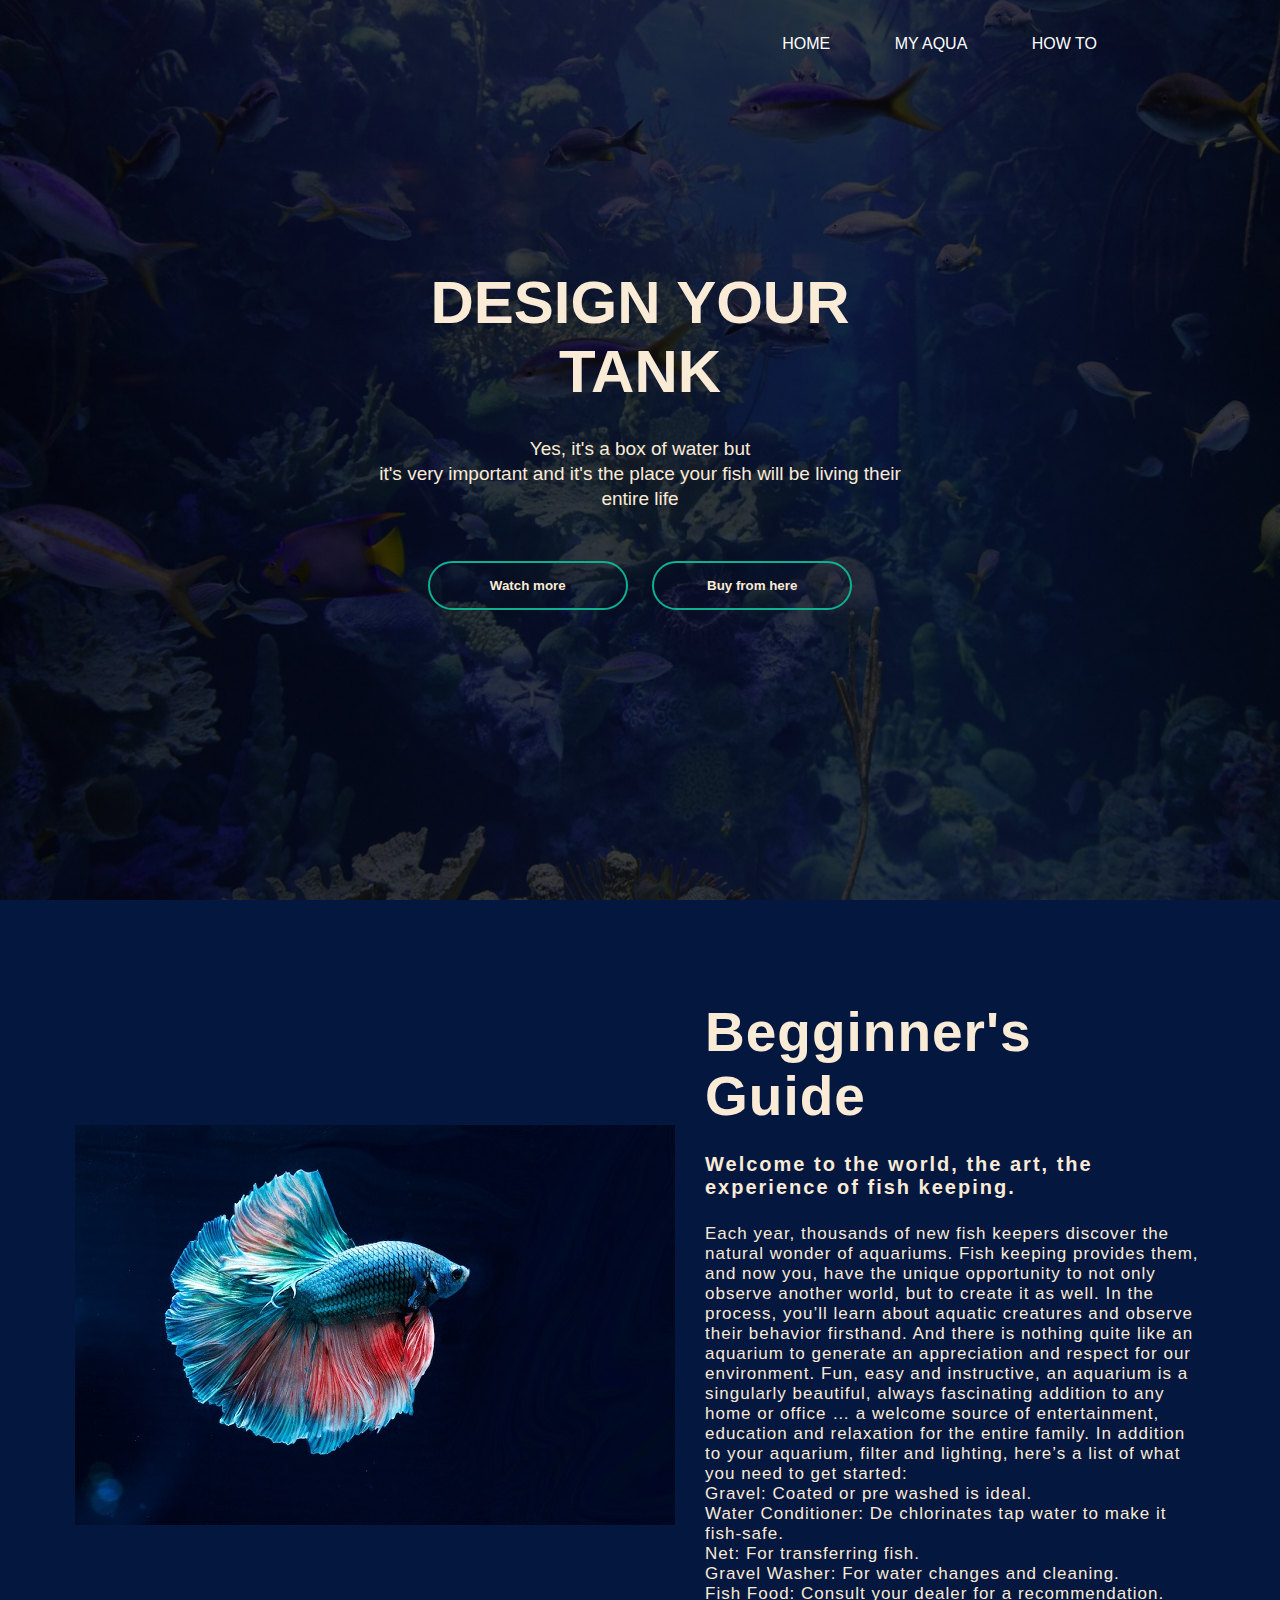
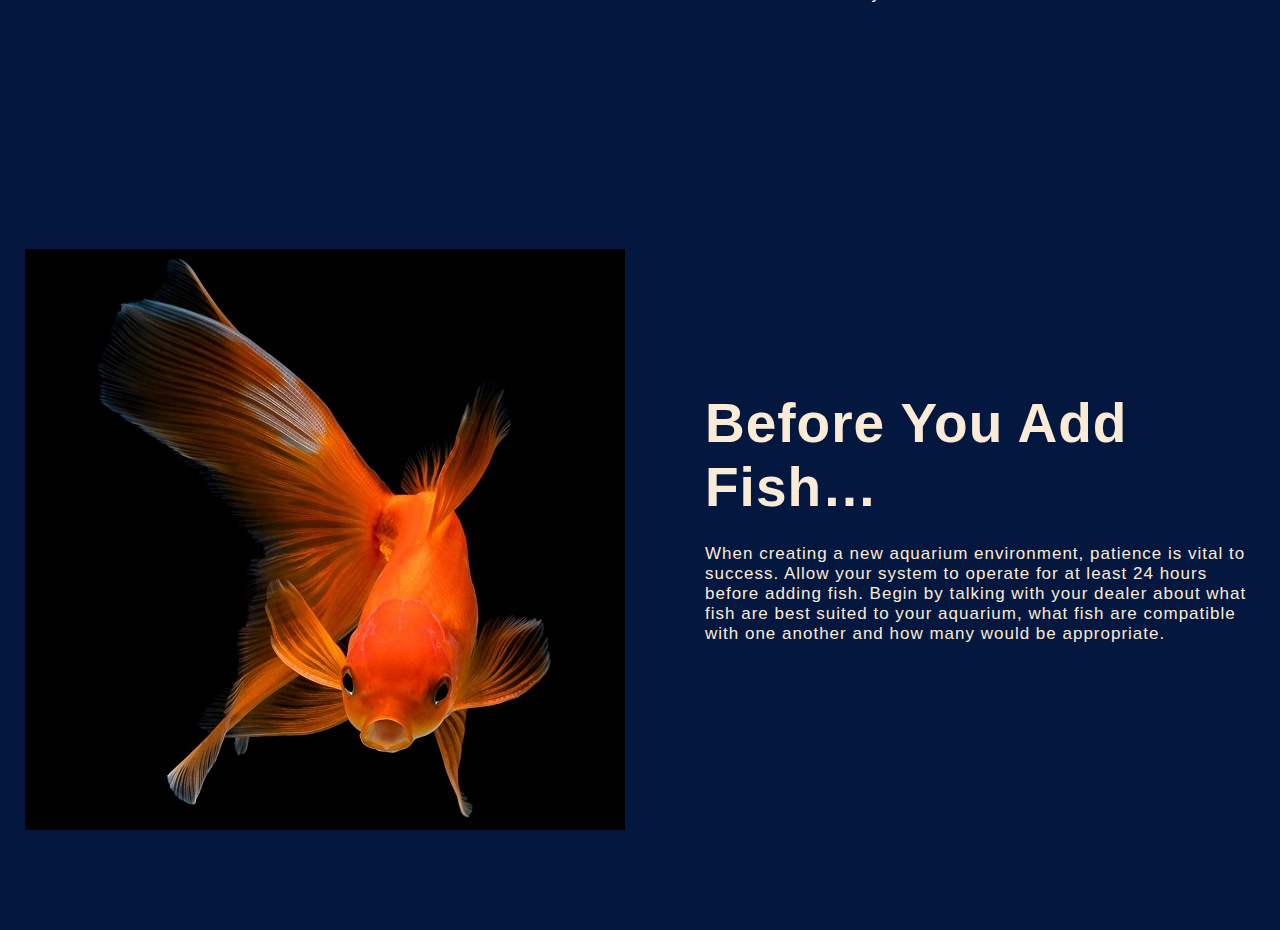
<file: index.html>
<html>
<head>
<title>Aquarium</title>
<link rel="stylesheet" href="style.css">
</head>
<body>
<div class="banner">
	<div class="navbar">
		<nav>
			<ul>
				<li><a href="index.html">Home</a></li>
				<li><a href="second.html">My Aqua</a></li>
				<li><a href="how.html">How to</a></li>
			</ul>
		</nav>
	</div>
	
	<div class="content-index">
		<h1>DESIGN YOUR TANK</h1>
		<p>Yes, it's a box of water but<br> 
		it's very important and it's the place
		your fish will be living their entire life</p>
		<div>
			<button class="button">Watch more</button>
			<button class="button">Buy from here</button>
		</div>
	</div>
</div>
<section class="aqua">
	<div class="main">
		<img src="betta.jpg" alt="">
		<div class="text">
		<h2>Begginner's Guide</h2>
		<h5>Welcome to the world, the art, the experience of fish keeping.</h5>
		<p>Each year, thousands of new fish keepers discover the natural wonder of aquariums.
		Fish keeping provides them, and now you, have the unique opportunity to not only observe another world, but to create it as well. In the process, you’ll learn about aquatic creatures and observe their behavior firsthand. And there is nothing quite like an aquarium to generate an appreciation and respect for our environment.
		Fun, easy and instructive, an aquarium is a singularly beautiful, always fascinating addition to any home or office … a welcome source of entertainment, education and relaxation for the entire family.
				
In addition to your aquarium, filter and lighting, here’s a list of what you need
 to get started:<br>
Gravel: Coated or pre washed is ideal.<br>
Water Conditioner: De chlorinates tap water to make it fish-safe.<br>Net: For transferring fish.<br>
Gravel Washer: For water changes and cleaning.<br>
Fish Food: Consult your dealer for a recommendation.</p>
		</div>
	</div>
</section>

<div class="how">
	<img src="gold.jpg" alt="">
		<div class="text">
			<h2>Before You Add Fish…</h2>
			<p>When creating a new aquarium environment, patience is vital to success.
				 Allow your system to operate for at least 24 hours before adding fish.
				Begin by talking with your dealer about what fish are best suited to your aquarium, what fish are compatible with one another and how many would be appropriate.
			</p>
</div>

</body>
</html>
</file>
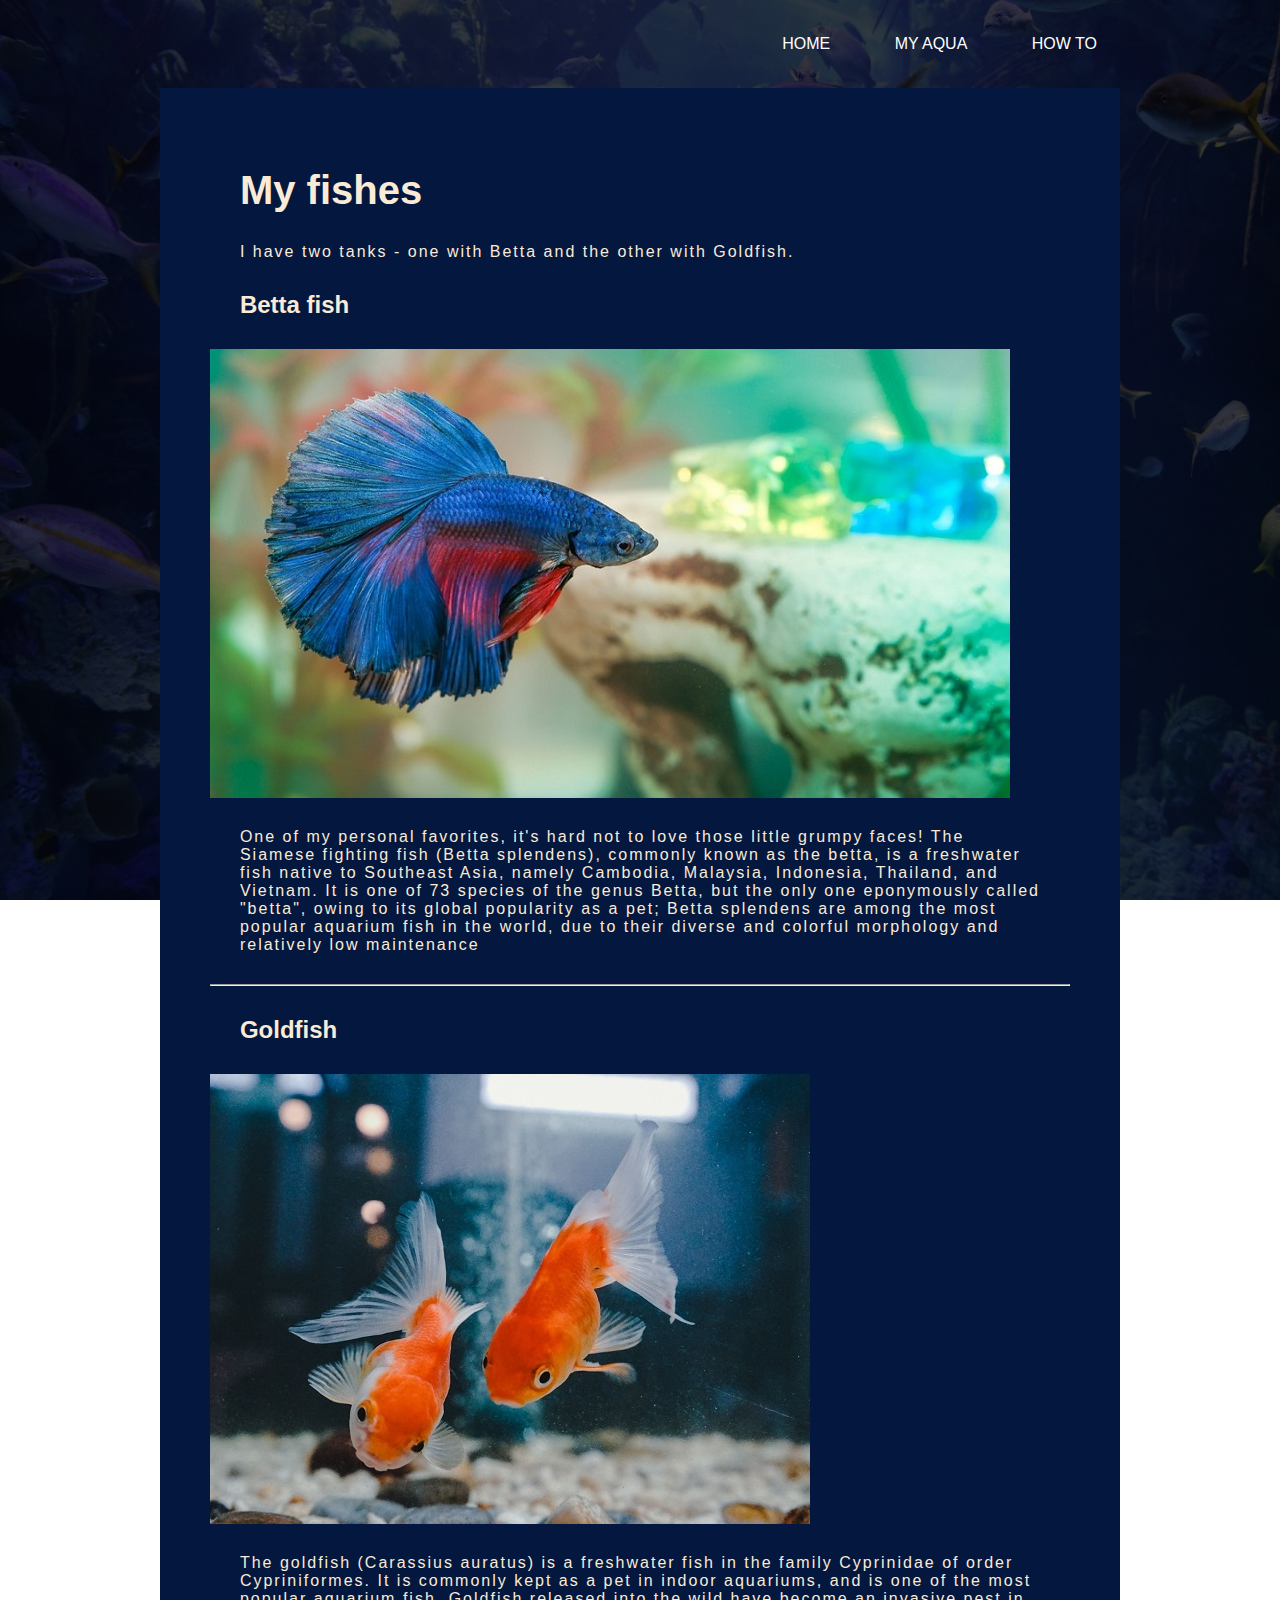
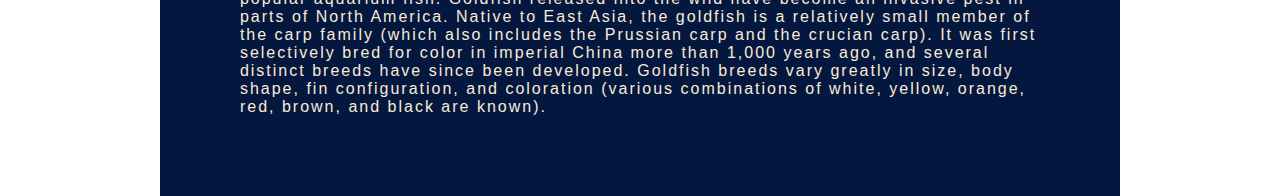
<file: second.html>
<html>
<head>
<title>Aquarium</title>
<link rel="stylesheet" href="style.css">
</head>
<body>
<div class="banner">
	<div class="navbar">
		<nav>
			<ul>
				<li><a href="index.html">Home</a></li>
				<li><a href="second.html">My Aqua</a></li>
				<li><a href="how.html">How to</a></li>
			</ul>
		</nav>
	</div>

    <div class="content1">
		<h1>My fishes</h1>
		<p>I have two tanks - one with Betta and the other with Goldfish.<br> 
	    </p>
        <h2>Betta fish</h2>
        <img src="blue-betta.jpg" alt="" class="center">
        <p>
        One of my personal favorites, it's hard not to love those little grumpy faces! 
        The Siamese fighting fish (Betta splendens), commonly known as the betta,
        is a freshwater fish native to Southeast Asia, namely Cambodia, Malaysia, 
        Indonesia, Thailand, and Vietnam. It is one of 73 species of the genus Betta, but the only one eponymously called "betta", owing to its global popularity as a pet; Betta splendens are among the most popular aquarium fish in the world, due to their diverse and colorful morphology and relatively low maintenance
        </p><hr>

        <h2>Goldfish</h2>
        <img src="gold1.jpg" alt="" class="center">
        <p>The goldfish (Carassius auratus) is a freshwater fish in
            the family Cyprinidae of order Cypriniformes. 
            It is commonly kept as a pet in indoor aquariums, and is one of the most 
            popular aquarium fish. Goldfish released into the wild have become an 
            invasive pest in parts of North America.
            Native to East Asia, the goldfish is a relatively
             small member of the carp family (which also includes the Prussian carp and the crucian carp).
            It was first selectively bred for color in imperial China more than 1,000 years ago,
            and several distinct breeds have since been developed. Goldfish breeds vary greatly in size,
            body shape, fin configuration, and coloration (various combinations of white, yellow, orange, 
            red, brown, and black are known).</p>
	<div>
</file>
<file: style.css>
* 
{margin: 0;
padding: 0;
font-family: sans-serif;
}

.banner {
	width: 100%;
	height: 100vh;
	background-image: linear-gradient(rgba(0,0,0,0.75), rgba(0,0,0,0.75)), url(design.jpg);
	background-size: cover;
	background-position:center;
	padding-left:8%;
	padding-right:8%;
	box-sizing: border-box;
}

.navbar{
	margin: auto;
	width: 85%;
	padding: 35px 0;
	display: flex;
	align-items: center;
	justify-content:space-between;
}

nav{
	list-style: none;
	flex: 1;
	text-align: right;
}

nav ul li{
	list-style:none;
	display:inline-block;
	margin-left: 60px;
}

nav a{
	text-decoration: none;
	color: fff;
	text-transform: uppercase;
}

nav a:hover{
	color: #0EB090;
	transition: 0.5s;
}

.content-index{
	color: antiquewhite;
	margin: auto;
	width: 50%;
	text-align: center;
	margin-top: 180px;
}

.content-index h1{
	margin-bottom: 30px;
	font-size: 60px;
}


.content{
	margin: auto;
	width: 50%;
	text-align: center;
	color: antiquewhite;
}

.content h1 {
	font-size: 50px;
	text-align: center;
	margin-top: 30px;
}

.content p, .content-index p{
	margin-bottom: 30px;
	margin-top: 30px;
	font-weight: 100;
	line-height: 25px;
	font-size: 19px;
}

button{
	width: 200px;
	padding: 15px 0;
	text-align: center;
	margin: 20px 10px;
	border-radius: 25px;
	font-weight: bold;
	border: 2px solid	#0EB090;
	background: transparent;
	cursor: pointer;
	color: antiquewhite;
}

button:hover {
	color: #0EB090;
	transition: 0.6s;

}

.aqua{
	width: 100%;
	padding: 100px 0;
	background-color: #04173E;
}

.text{
	width: 550px;
	padding-left: 30px;
}

.main{
	width: 1130px;
	max-width: 95%;
	margin: auto;
	display: flex;
	align-items: center;
	justify-content: space-around;
}

.text h2{
	color: antiquewhite;
	font-size: 55px;
	margin-bottom: 25px;
}

.text h5{
	color: antiquewhite;
	letter-spacing: 2px;
	font-size: 20px;
	margin-bottom: 25px;
}
.text {
	color: antiquewhite;
	letter-spacing: 1px;
	font-size: 17px;
	margin-bottom: 45px;
}

.how {
	margin: auto;
	display: flex;
	align-items: center;
	justify-content: space-around;
	background-color: #04173E;
	width: 100%;
	padding: 100px 0;
}

.content1{
	align-items: center;
	color: antiquewhite;
	background-color: #04173E;
	width: 80%;
	padding: 50px;	
	margin: auto;
}

.content1 h1{
	font-size: 40px;
	margin: 30px;
}
.content1 p {
	margin: 30px;
letter-spacing: 2px;
}

.content1 h2{
	margin:30px;
}
</file>
